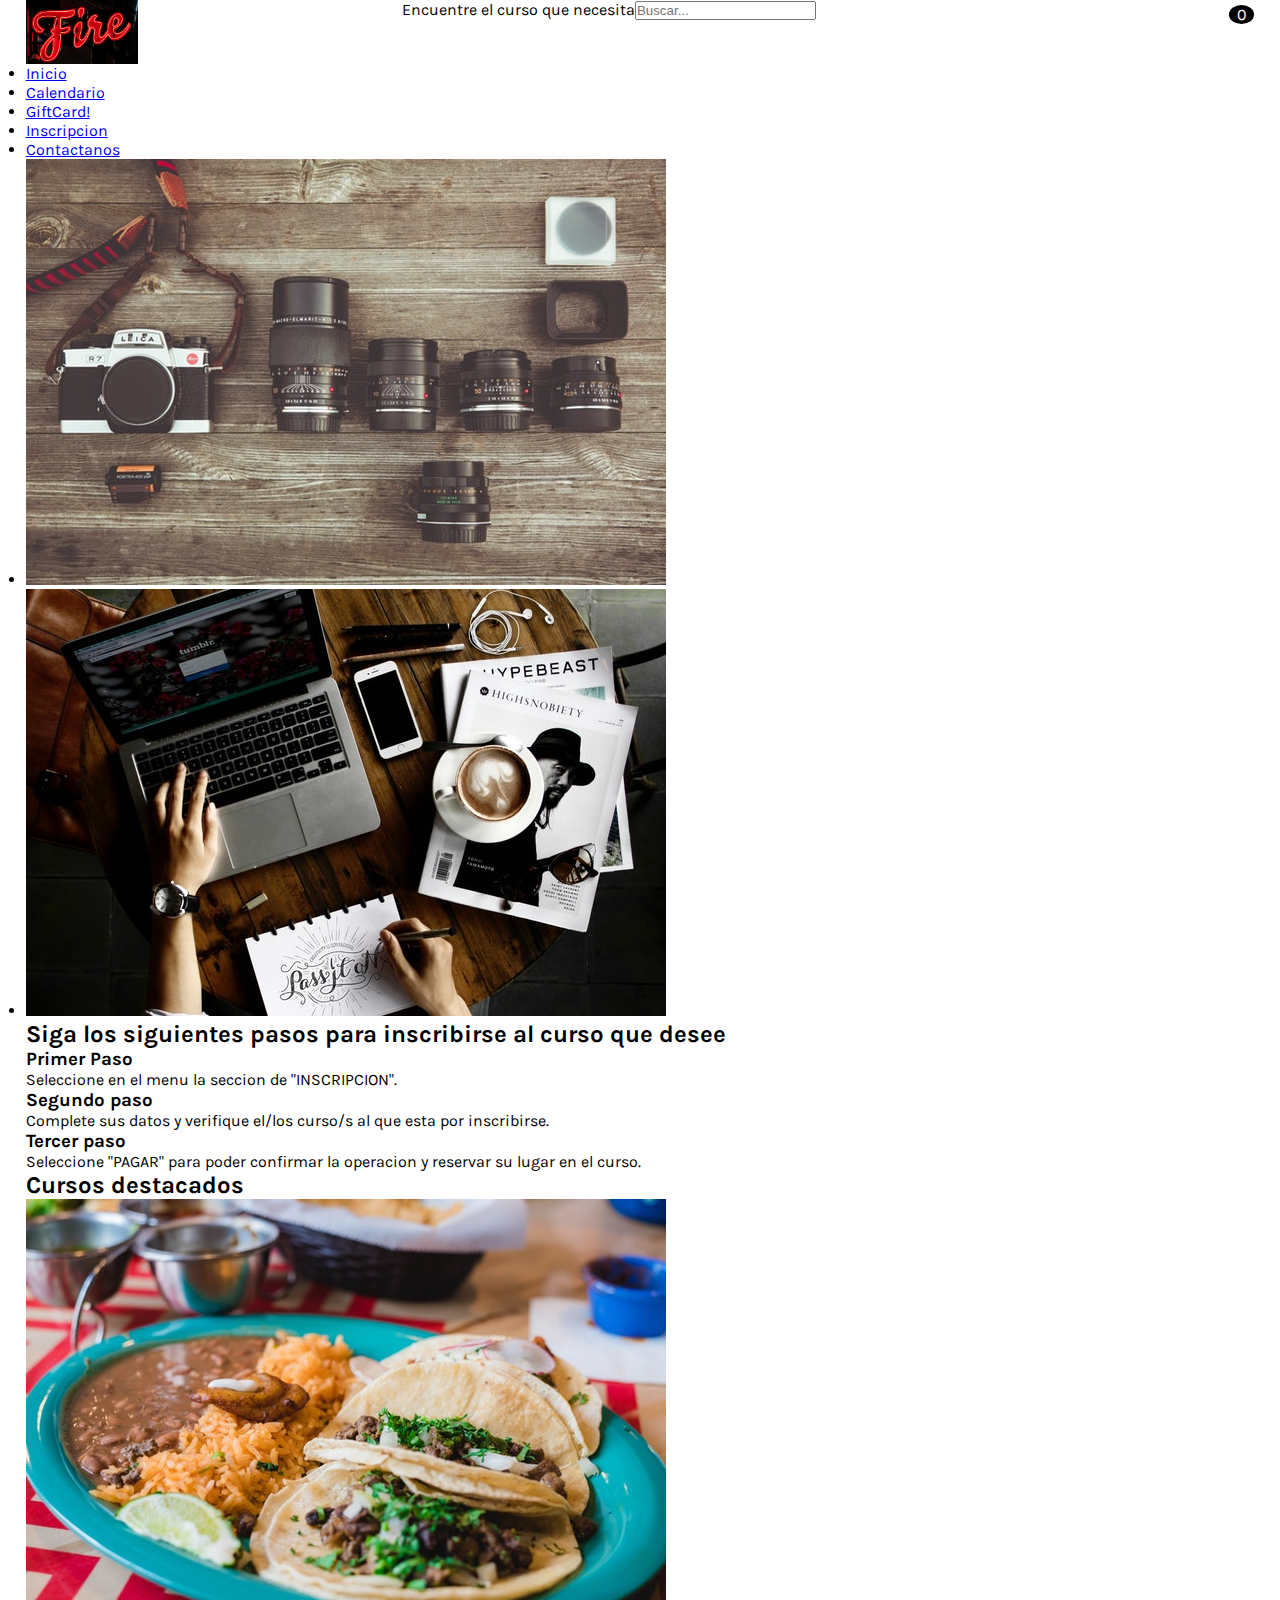
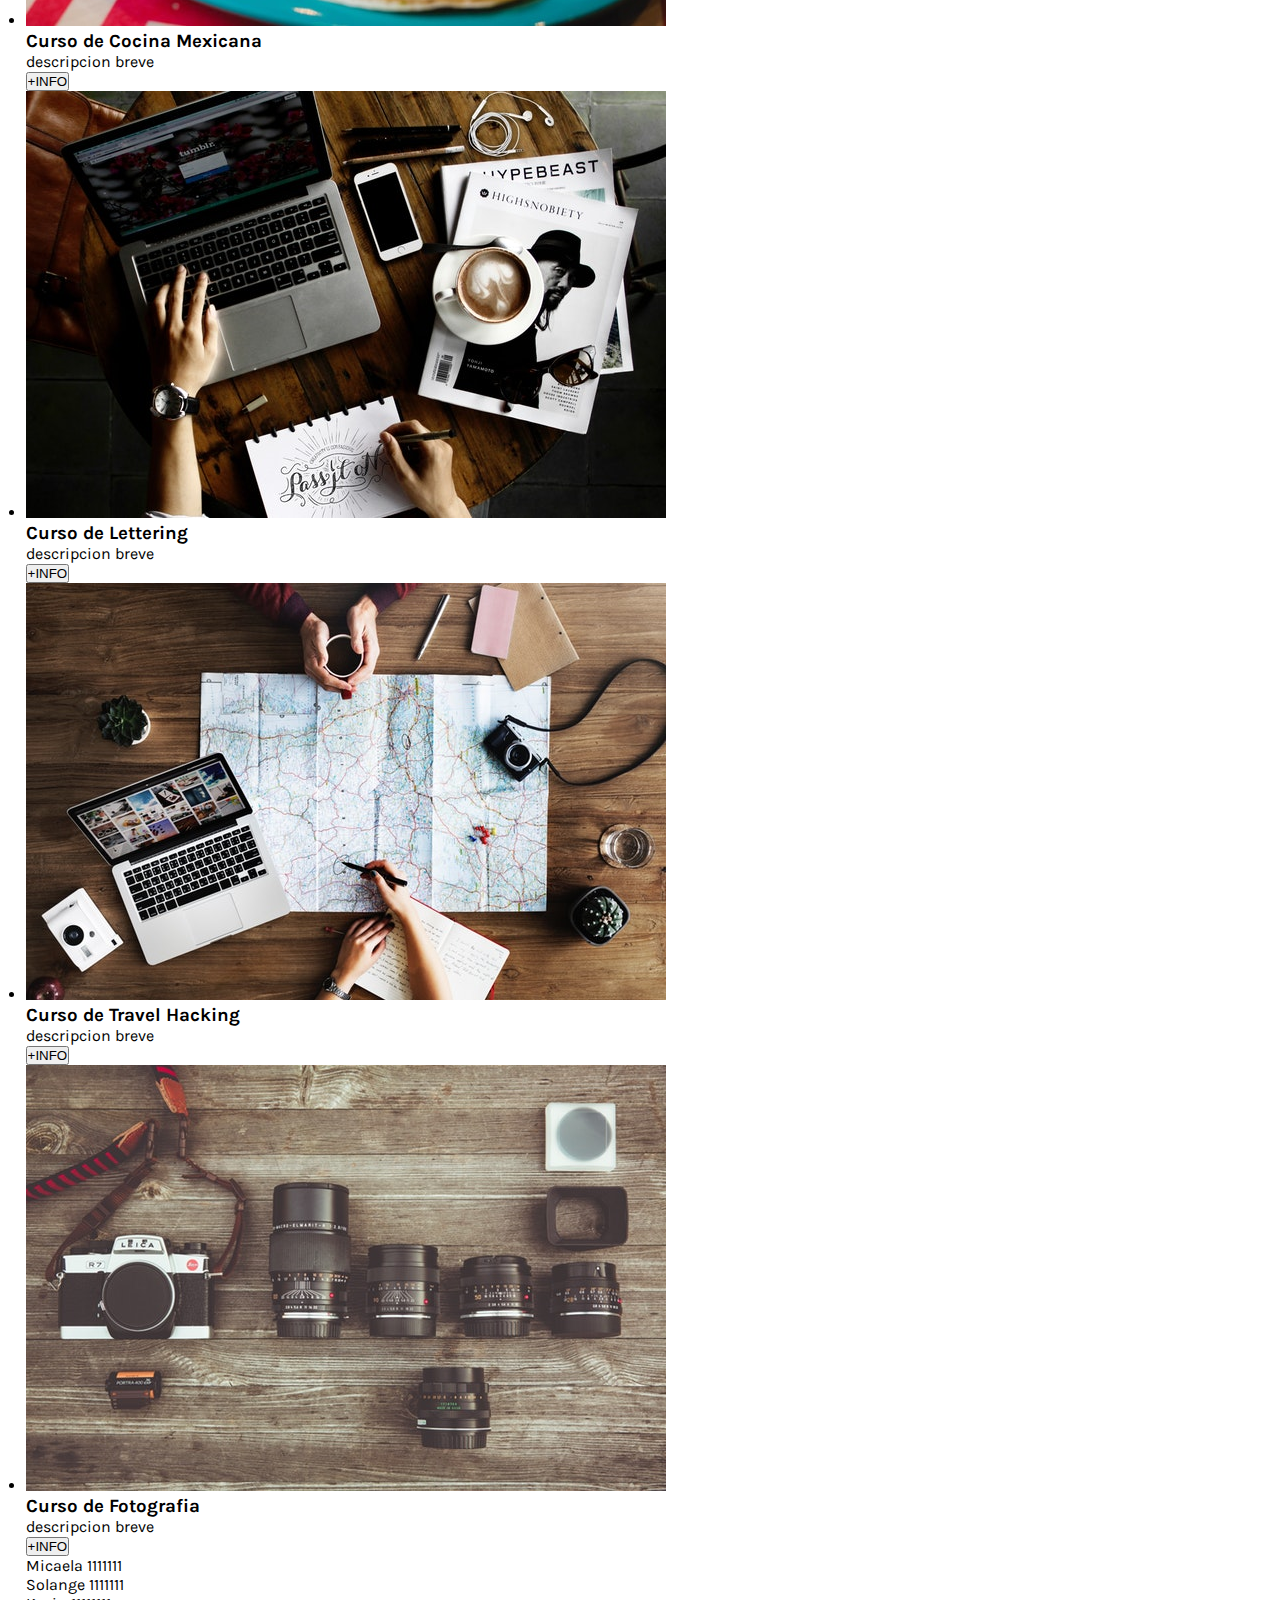
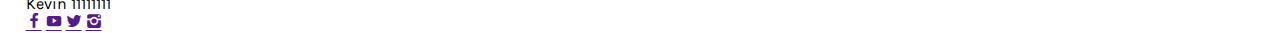
<file: index.html>
<!DOCTYPE html>
<html lang="es">
<head>
    <meta charset="UTF-8">
    <title>Curso Digitales</title>
    <link rel="stylesheet" type="text/css" href="css/estilos.css">
    <link rel="stylesheet" href="css/font.css">
    <style>
        @import url('https://fonts.googleapis.com/css?family=Karla&display=swap');
    </style>
</head>
<body>
    <header>
        <div class="contenedor">
            <div class="logo">
                <a href="index.html"><img src="img/logo.jpg" class="logo"></a>
            </div>
        <div class="buscar">
            <label>Encuentre el curso que necesita<input list="buscador" name="buscador" placeholder="Buscar..."></label>
            <datalist id="buscador">
                <option value="Community Manager"></option>
                <option value="Comercio Exterior"></option>
                <option value="Fotografia Digital"></option>
                <option value="Moda y Diseño"></option>
                <option value="Seguridad Informatica"></option>
                <option value="Administrador de Redes"></option>
            </datalist>
        </div>
        <div class="carrito">
            <p>0</p>
        </div>
        </div>
        <div class="clear"></div>
    </header>
    <main>
        <nav>
            <ul>
                <li><a href="index.html">Inicio</a></li>
                <li><a href="calendario.html">Calendario</a></li>
                <li><a href="giftcard.html">GiftCard!</a></li>
                <li><a href="inscripcion.html">Inscripcion</a></li>
                <li><a href="contacto.html">Contactanos</a></li>
            </ul>
        </nav>
        <div class="slider">
            <ul>
                <li><a href="fotografia.html"><img src="img/fotografia.jpg" alt=""></a></li>
                <li> <a href="lettering.html"><img src="img/lettering.jpg" alt=""></a></li>
            </ul>
        </div>
        <section>
    
            <div><h2>Siga los siguientes pasos para inscribirse al curso que desee</h2></div>
            <article>
                <h3>Primer Paso</h3>
                <p>Seleccione en el menu la seccion de "INSCRIPCION".</p>
            </article>
            <article>
                <h3>Segundo paso</h3>
                <p>Complete sus datos y verifique el/los curso/s al que esta por inscribirse.</p>
            </article>
            <article>
                <h3>Tercer paso</h3>
                <p> Seleccione "PAGAR" para poder confirmar la operacion y reservar su lugar en el curso.</p>
            </article>
        </section>
        <div>
            <h2>Cursos destacados</h2>
        </div>
        <section class="lista">
            <ul>
                <li>
                    <img src="img/cocina-mexicana.jpg" alt="">
                    <h3>Curso de Cocina Mexicana</h3>
                    <p>descripcion breve</p>
                    <a href="cocina-mexicana.html"><input type="button" value="+INFO"></a>
                </li>
                <li>
                    <img src="img/lettering.jpg" alt="">
                    <h3>Curso de Lettering</h3>
                    <p>descripcion breve</p>
                    <a href="lettering.html"><input type="button" value="+INFO"></a>
                </li>
                <li>
                    <img src="img/travel-hacking.jpg" alt="">
                    <h3>Curso de Travel Hacking</h3>
                    <p>descripcion breve</p>
                    <a href="travel-hacking.html"><input type="button" value="+INFO"></a>
                </li>
                <li>
                    <img src="img/fotografia.jpg" alt="">
                    <h3>Curso de Fotografia</h3>
                    <p>descripcion breve</p>
                    <a href="fotografia.html"><input type="button" value="+INFO"></a>
                </li>
            </ul>
        </section>
    </main>
    <footer>
        <div class="integrantes">
            <p>Micaela 1111111</p>
            <p>Solange 1111111</p>
            <p>Kevin 11111111</p>
        </div>
        <div class="menuInferior"></div>
        <div class="redes">
            <a href="" class="redes__link"><span class="icon-facebook"></span></a>
            <a href="" class="redes__link"><span class="icon-youtube"></span></a>
            <a href="" class="redes__link"><span class="icon-twitter"></span></a>
            <a href="" class="redes__link"><span class="icon-instagram"></span></a>
        </div>
    </footer>
</body>
</html>
</file>
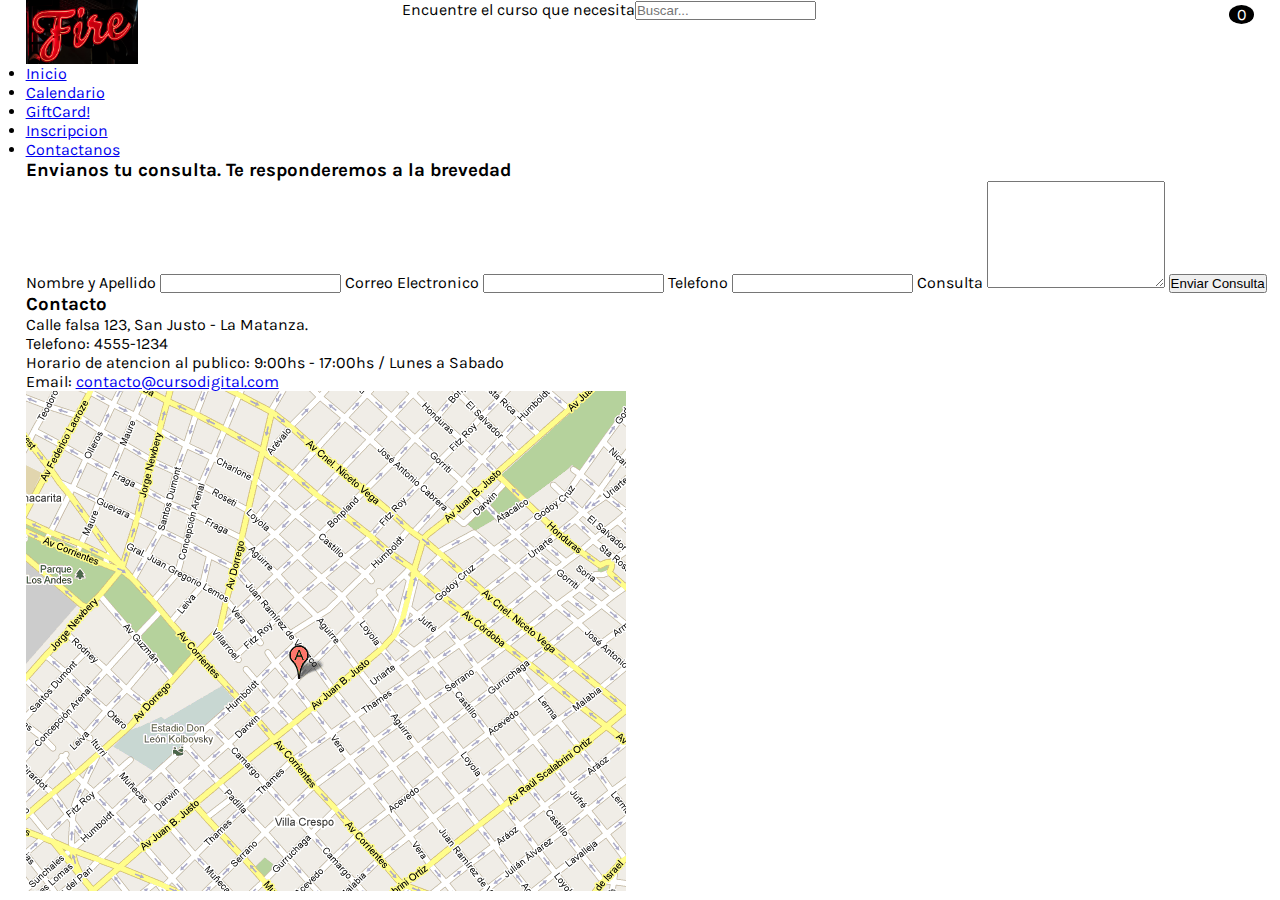
<file: contacto.html>
<!DOCTYPE html>
<html lang="es">
<head>
    <meta charset="UTF-8">
    <title>Curso Digitales</title>
    <link rel="stylesheet" type="text/css" href="css/estilos.css">
    <link rel="stylesheet" href="css/font.css">
    <style>
        @import url('https://fonts.googleapis.com/css?family=Karla&display=swap');
    </style>
</head>
<body>
    <header>
        <div class="contenedor">
            <div class="logo">
                <a href="index.html"><img src="img/logo.jpg" class="logo"></a>
            </div>
        <div class="buscar">
            <label>Encuentre el curso que necesita<input list="buscador" name="buscador" placeholder="Buscar..."></label>
            <datalist id="buscador">
                <option value="Community Manager"></option>
                <option value="Comercio Exterior"></option>
                <option value="Fotografia Digital"></option>
                <option value="Moda y Diseño"></option>
                <option value="Seguridad Informatica"></option>
                <option value="Administrador de Redes"></option>
            </datalist>
        </div>
        <div class="carrito">
            <p>0</p>
        </div>
        </div>
        <div class="clear"></div>
    </header>
    <main>
        <nav>
            <ul>
                <li><a href="index.html">Inicio</a></li>
                <li><a href="calendario.html">Calendario</a></li>
                <li><a href="giftcard.html">GiftCard!</a></li>
                <li><a href="inscripcion.html">Inscripcion</a></li>
                <li><a href="contacto.html">Contactanos</a></li>
            </ul>
        </nav>
        <section>
            <article>
               <h3>Envianos tu consulta. Te responderemos a la brevedad</h3>
                <form action="#" method="get" enctype="application/x-www-form-urlencoded">
                    <label for="nombre">Nombre y Apellido</label>
                    <input type="text" id="nombre" name="nombre" required>
                    <label for="email">Correo Electronico</label>
                    <input type="email" id="email" name="email" required>
                    <label for="telefono">Telefono</label>
                    <input type="tel" id="telefono" name="telefono">
                    <label for="consulta">Consulta</label>
                    <textarea name="consulta" id="consulta" cols="20" rows="7" required></textarea>
                    <button>Enviar Consulta</button>
                </form>
            </article>
            <article>
                <h3>Contacto</h3>
                <p>Calle falsa 123, San Justo - La Matanza.</p>
                <p>Telefono: 4555-1234</p>
                <p>Horario de atencion al publico: 9:00hs - 17:00hs / Lunes a Sabado</p>
                <p>Email: <a href="mailto:contacto@cursodigital.com">contacto@cursodigital.com</a></p>
            </article>
            <article>
                <img src="img/map.jpg" alt="mapa">
            </article>
        </section>
    </main>
    <footer>
        
    </footer>
</body>
</html>
</file>
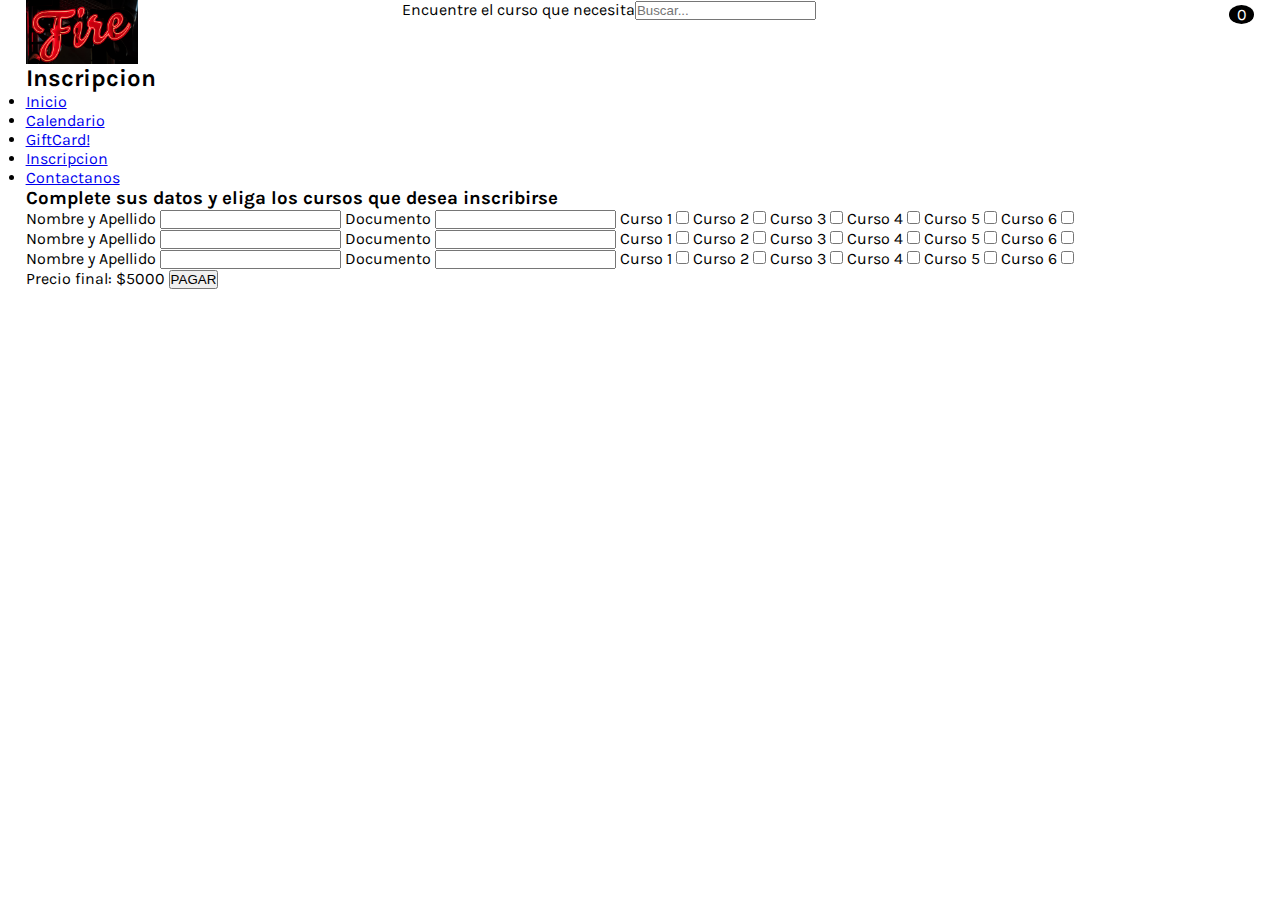
<file: inscripcion.html>
<!DOCTYPE html>
<html lang="es">
<head>
    <meta charset="UTF-8">
    <title>Cursos Digitales</title>
    <link rel="stylesheet" type="text/css" href="css/estilos.css">
    <link rel="stylesheet" href="css/font.css">
    <style>
        @import url('https://fonts.googleapis.com/css?family=Karla&display=swap');
    </style>
</head>
<body>
    <header>
        <div class="contenedor">
            <div class="logo">
                <a href="index.html"><img src="img/logo.jpg" class="logo"></a>
            </div>
        <div class="buscar">
            <label>Encuentre el curso que necesita<input list="buscador" name="buscador" placeholder="Buscar..."></label>
            <datalist id="buscador">
                <option value="Community Manager"></option>
                <option value="Comercio Exterior"></option>
                <option value="Fotografia Digital"></option>
                <option value="Moda y Diseño"></option>
                <option value="Seguridad Informatica"></option>
                <option value="Administrador de Redes"></option>
            </datalist>
        </div>
        <div class="carrito">
            <p>0</p>
        </div>
        </div>
        <div class="clear"></div>
    </header>
    <main>
      <h2>Inscripcion</h2>
       <nav>
            <ul>
                <li><a href="index.html">Inicio</a></li>
                <li><a href="calendario.html">Calendario</a></li>
                <li><a href="giftcard.html">GiftCard!</a></li>
                <li><a href="inscripcion.html">Inscripcion</a></li>
                <li><a href="contacto.html">Contactanos</a></li>
            </ul>
        </nav>
        <article>
           <h3>Complete sus datos y eliga los cursos que desea inscribirse</h3>
            <section>
               <form action="#" method="get" enctype="application/x-www-form-urlencoded">
                <label for="nombre_1">Nombre y Apellido</label>
                <input type="text" id="nombre_1" required>
                <label for="dni_1">Documento</label>
                <input type="text" id="dni_1" required>
                <label for="">Curso 1</label>
                <input type="checkbox">
                <label for="">Curso 2</label>
                <input type="checkbox">
                <label for="">Curso 3</label>
                <input type="checkbox">
                <label for="">Curso 4</label>
                <input type="checkbox">
                <label for="">Curso 5</label>
                <input type="checkbox">
                <label for="">Curso 6</label>
                <input type="checkbox">
            <br>
                <label for="nombre_2">Nombre y Apellido</label>
                <input type="text" id="nombre_2" required>
                <label for="dni_2">Documento</label>
                <input type="text" id="dni_2" required>
                <label for="">Curso 1</label>
                <input type="checkbox">
                <label for="">Curso 2</label>
                <input type="checkbox">
                <label for="">Curso 3</label>
                <input type="checkbox">
                <label for="">Curso 4</label>
                <input type="checkbox">
                <label for="">Curso 5</label>
                <input type="checkbox">
                <label for="">Curso 6</label>
                <input type="checkbox">
            <br>
                <label for="nombre_3">Nombre y Apellido</label>
                <input type="text" id="nombre_3" required>
                <label for="dni_3">Documento</label>
                <input type="text" id="dni_3" required>
                <label for="">Curso 1</label>
                <input type="checkbox">
                <label for="">Curso 2</label>
                <input type="checkbox">
                <label for="">Curso 3</label>
                <input type="checkbox">
                <label for="">Curso 4</label>
                <input type="checkbox">
                <label for="">Curso 5</label>
                <input type="checkbox">
                <label for="">Curso 6</label>
                <input type="checkbox">
                <br>
                <label for="">Precio final: $5000</label>
                <button>PAGAR</button>
                </form>
            </section>
        </article>
   </main>
   <footer>
       
   </footer>
    
</body>
</html>
</file>
<file: css/estilos.css>
*{
	padding: 0;
	margin: 0;
}
body{
	font-family: 'Karla', sans-serif;
	margin-left: 2%;
}
.logo{
	float: left;
	width: 30%;
}

.carrito {
	background-image: url(../img/carrito.png);
}
.carrito p{
	width: 2%;
	border-radius: 50% 50% 50% 50%;
	background-color: #000;
	text-align:center;
	position: absolute;
	right: 2%;
	top: 0.3em;
	color:#fff;

}
.clear{
	clear: both;
}
</file>
<file: css/font.css>
@charset "UTF-8";

@font-face {
  font-family: "untitled-font-1";
  src:url("../font/untitled-font-1.eot");
  src:url("../font/untitled-font-1.eot?#iefix") format("embedded-opentype"),
    url("../font/untitled-font-1.woff") format("woff"),
    url("../font/untitled-font-1.ttf") format("truetype"),
    url("../font/untitled-font-1.svg#untitled-font-1") format("svg");
  font-weight: normal;
  font-style: normal;

}

[data-icon]:before {
  font-family: "untitled-font-1" !important;
  content: attr(data-icon);
  font-style: normal !important;
  font-weight: normal !important;
  font-variant: normal !important;
  text-transform: none !important;
  speak: none;
  line-height: 1;
  -webkit-font-smoothing: antialiased;
  -moz-osx-font-smoothing: grayscale;
}

[class^="icon-"]:before,
[class*=" icon-"]:before {
  font-family: "untitled-font-1" !important;
  font-style: normal !important;
  font-weight: normal !important;
  font-variant: normal !important;
  text-transform: none !important;
  speak: none;
  line-height: 1;
  -webkit-font-smoothing: antialiased;
  -moz-osx-font-smoothing: grayscale;
}

.icon-youtube:before {
  content: "\62";
}
.icon-whatsapp:before {
  content: "\63";
}
.icon-instagram:before {
  content: "\64";
}
.icon-twitter:before {
  content: "\65";
}
.icon-facebook:before {
  content: "\61";
}
.icon-curso:before {
  content: "\66";
}
.icon-phone:before {
  content: "\67";
}
.icon-clock:before {
  content: "\68";
}
.icon-star:before {
  content: "\69";
}
.icon-star-half:before {
  content: "\6a";
}
.icon-shop:before {
  content: "\6b";
}
</file>
